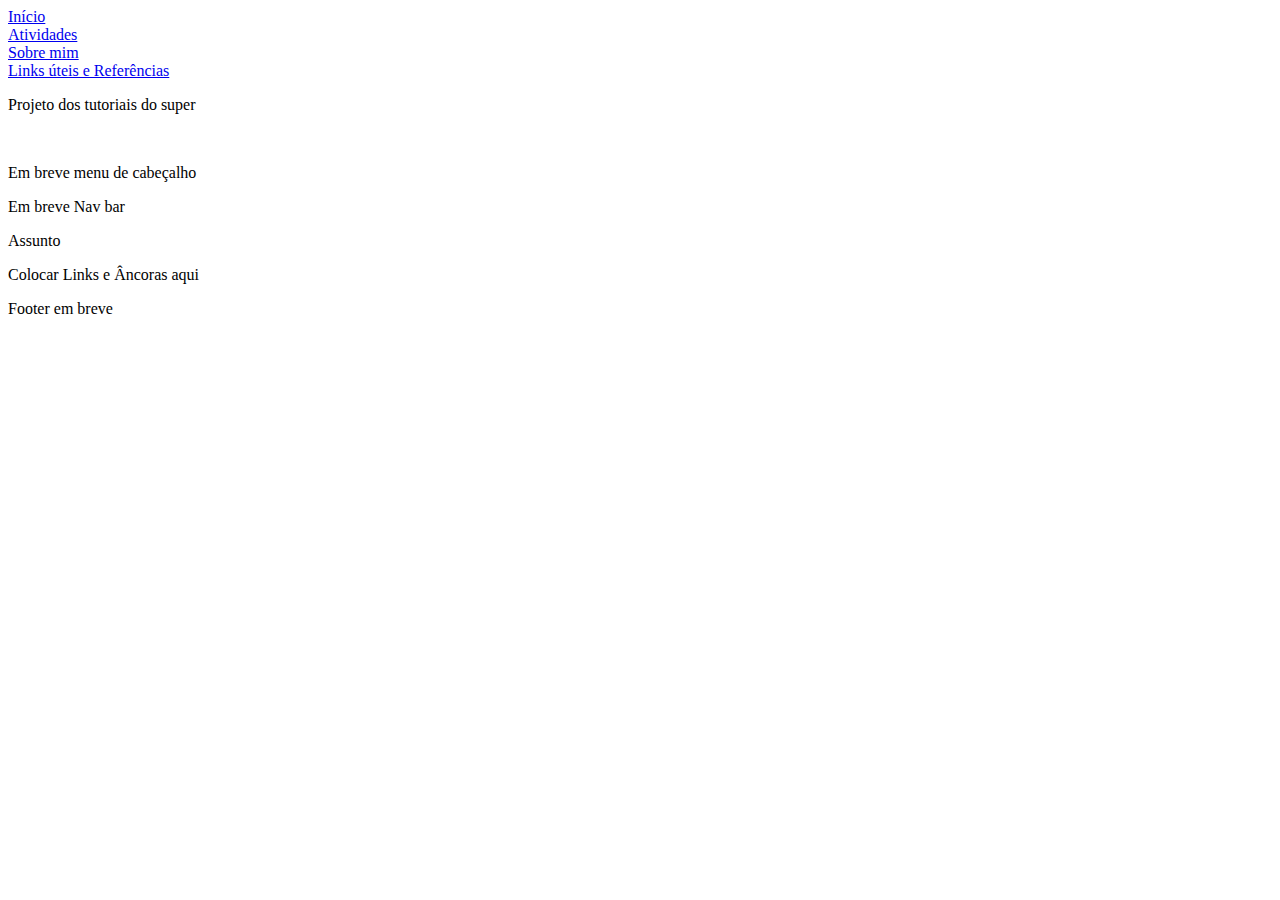
<file: index.html>
<!DOCTYPE html>
<html>
	<head>
		<meta charset="UTF-8" />
		<link rel="stylesheet" href="./styles.css" />
		<title>Super Simple Project</title>
	</head>
	<body>
		<header>
            <nav>
                <li><a href="#">Início</a></li>
                <li><a href="#">Atividades</a></li>
                <li><a href="#">Sobre mim</a></li>
                <li><a href="#">Links úteis e Referências</a></li>
            </nav>
			<p>Projeto dos tutoriais do super</p>
			<br />
			<p>Em breve menu de cabeçalho</p>
		</header>
		<nav>
			<p>Em breve Nav bar</p>
		</nav>
		<section>
			<article>
				<header><nav>
                    
                </nav> </header>
				<p>Assunto</p>
			</article>
		</section>
		<aside><p>Colocar Links e Âncoras aqui</p></aside>
		<footer>Footer em breve</footer>
	</body>
</html>
</file>
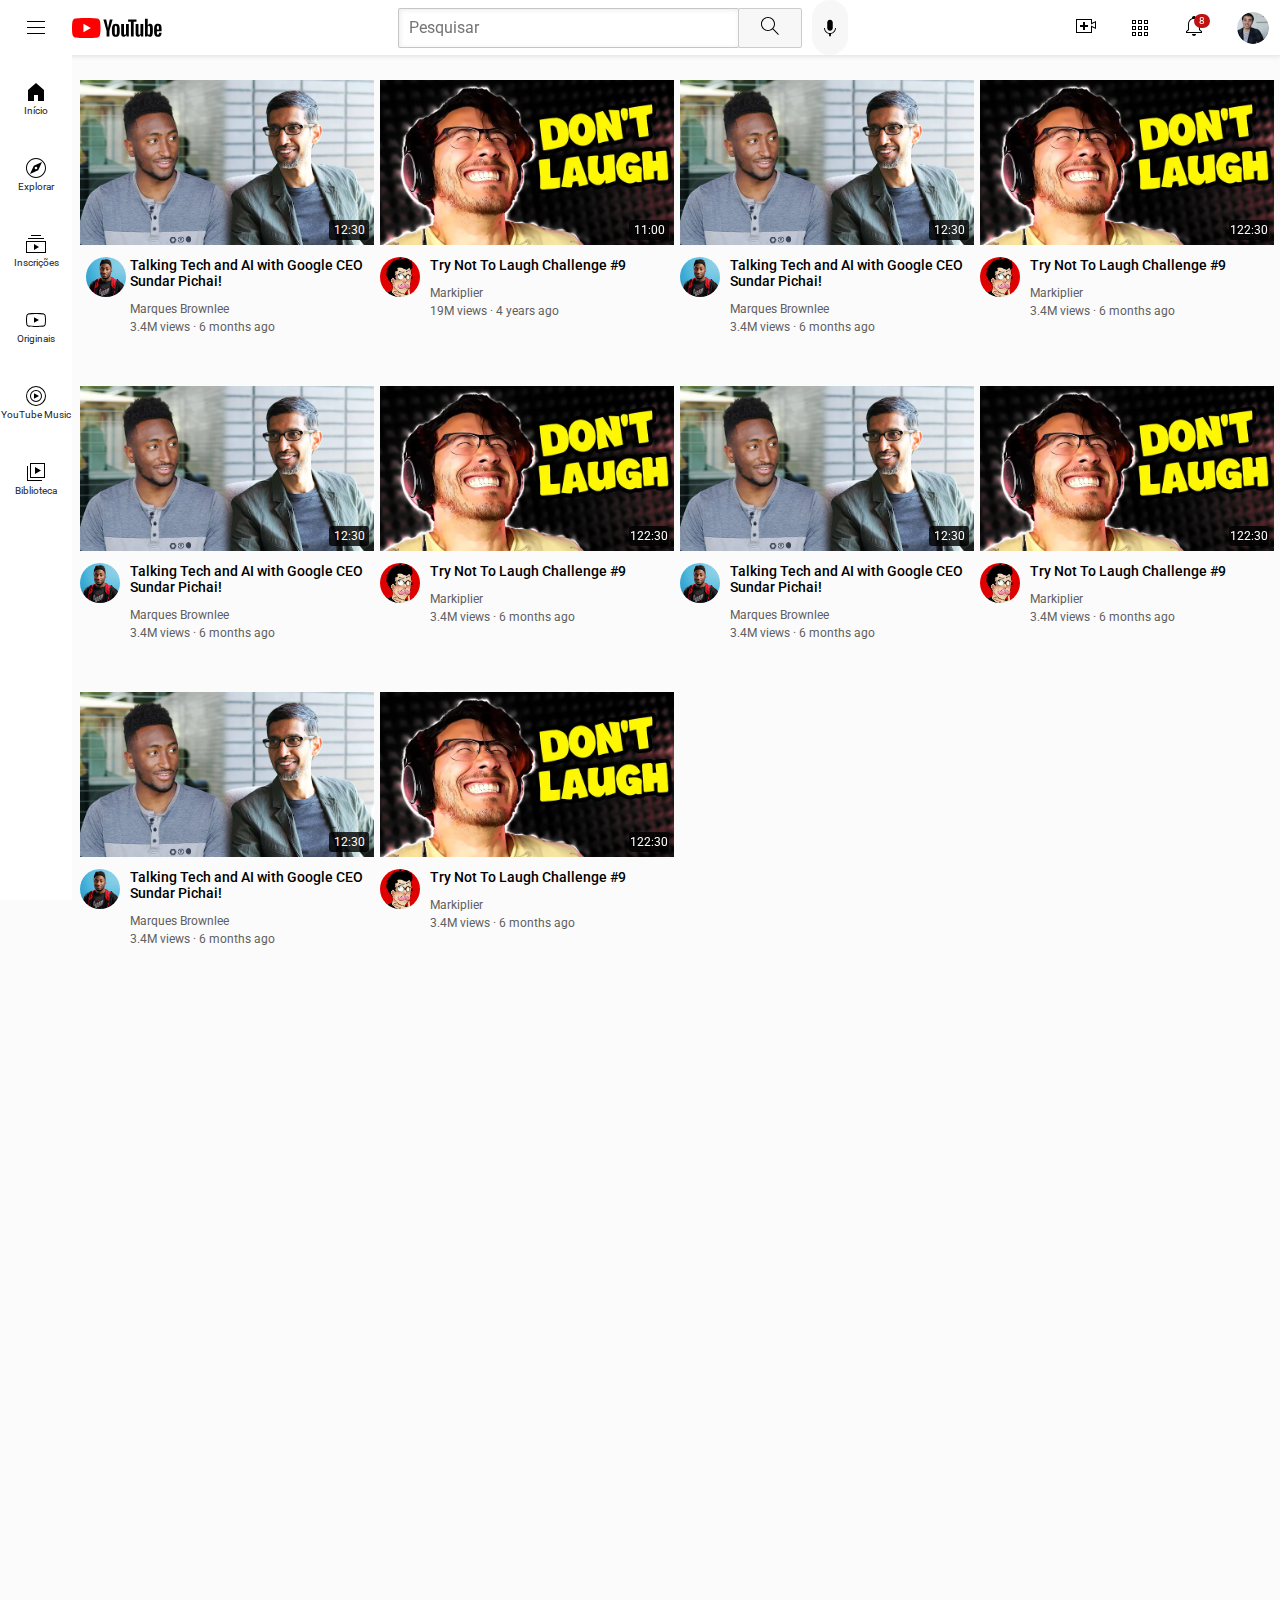
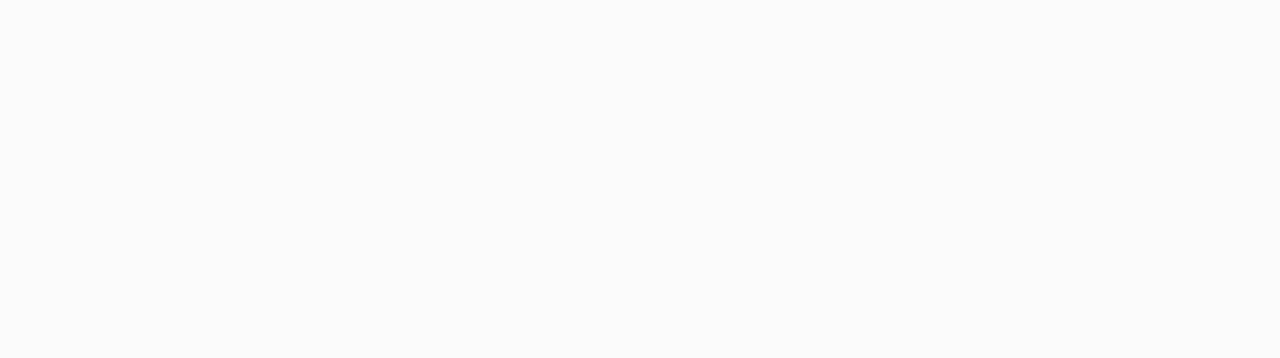
<file: ytb-clone/index.html>
<!DOCTYPE html>
<html lang="pt-br">

<head>
    <link rel="stylesheet" href="./styles.css">
    <link rel="stylesheet" href="./header.css">
    <link rel="preconnect" href="https://fonts.googleapis.com">
    <link rel="preconnect" href="https://fonts.gstatic.com" crossorigin>
    <link rel="stylesheet" href="./sidebar.css">
    <link href="https://fonts.googleapis.com/css2?family=Roboto:wght@400;500;700&display=swap" rel="stylesheet">
    <title>YouTube Clone</title>
    <meta charset="UTF-8">

</head>

<body>
    <div class="header">
        <div class="left-section">
            <img class="hbg-menu" src="./ytb-imgs/hamburger-menu.svg">
            <img class="ytb-logo" src="./ytb-imgs/youtube-logo.svg">

        </div>

        <div class="middle-section">
            <input type="text" class="search-bar" placeholder="Pesquisar">
            <button class="btn-srch"><img class="icn-srch" src="./ytb-imgs/search.svg">
                <div class="tooltip">Search</div>
            </button>


            <button class="btn-voice"><img class="icn-voice" src="./ytb-imgs/voice-search-icon.svg">
                <div class="tooltip">Pesquisar com sua voz</div>
            </button>
        </div>
        <div class="right-section">
            <div class="upload-icon-container">
                <div class="upload-div"><img class="icn-rgt-section" src="./ytb-imgs/upload.svg"></div>
                <div class="tooltip">Criar</div>
            </div>

            <div class="apps-icon-container"><img class="icn-rgt-section" src="./ytb-imgs/youtube-apps.svg">
                <div class="tooltip">Aplicativos do YouTube</div>
            </div>
            <div class="not-icon-container">
                <div class="notf-div">

                    <span>8</span>
                    <img class="icn-rgt-section" src="./ytb-imgs/notifications.svg">
                    <div class="tooltip">Notificações</div>

                </div>
            </div>
            <div class="profile-pic-container">
                <img class="profile-pic" src="./ytb-imgs/my-channel.jpeg">
            </div>


        </div>

    </div>

    <div class="side-bar">







        <div class="side-item">
            <img class="side-icn" src="./ytb-imgs/home.svg">
            <div class="side-item-name">Início</div>
        </div>
        <div class="side-item">
            <img class="side-icn" src="./ytb-imgs/explore.svg">
            <div class="side-item-name">Explorar</div>
        </div>
        <div class="side-item">
            <img class="side-icn" src="./ytb-imgs/subscriptions.svg">
            <div class="side-item-name">Inscrições</div>
        </div>
        <div class="side-item">
            <img class="side-icn" src="./ytb-imgs/originals.svg">
            <div class="side-item-name">Originais</div>
        </div>
        <div class="side-item">
            <img class="side-icn" src="./ytb-imgs/youtube-music.svg">
            <div class="side-item-name">YouTube Music</div>
        </div>
        <div class="side-item">
            <img class="side-icn" src="./ytb-imgs/library.svg">

            <div class="side-item-name">Biblioteca</div>
        </div>


    </div>

    <div class="video-grid">


        <div class="video-preview">
            <div class="thumbnail-row">
                <div class="video-time">12:30</div>

                <img class="thumbnail" src="./ytb-imgs/thumbnail-1.webp">
            </div>
            <div class="video-info-grid">
                <div class="channel-picture">
                    <div class="profile-picture-container">
                        <img class="profile-picture" src="./ytb-imgs/channel-1.jpeg">
                        <div class="channel-tooltip">
                            <div class="img-wraper"><img class="profile-picture" src="./ytb-imgs/channel-1.jpeg"></div>
                            <div class="channel-info">
                                <h4>Marques Brownlee</h4>
                                <p>15M subscribe</p>
                            </div>
                        </div>
                    </div>
                    
                </div>

                <div class="video-info">
                    <p class="video-title">
                        <a class="video-link">
                            Talking Tech and AI with Google CEO Sundar Pichai!
                        </a>
                    </p>

                    <p class="video-autor">Marques Brownlee</p>



                    <p class="video-stats">3.4M views · 6 months ago</p>


                </div>
            </div>
        </div>

        <div class="video-preview">
            <div class="thumbnail-row">
                <div class="video-time">11:00</div>
                <img class="thumbnail" src="./ytb-imgs/thumbnail-2.webp">
            </div>
            <div class="video-info-grid">
                <div class="channel-picture">
                    <img class="profile-picture" src="./ytb-imgs/channel-2.jpeg">
                </div>

                <div class="video-info">
                    <p class="video-title">
                        <a class="video-link">
                            Try Not To Laugh Challenge #9
                        </a>
                    </p>

                    <p class="video-autor">Markiplier</p>


                    <p class="video-stats">19M views · 4 years ago</p>


                </div>
            </div>
        </div>


        <div class="video-preview">
            <div class="thumbnail-row">
                <div class="video-time">12:30</div>
                <img class="thumbnail" src="./ytb-imgs/thumbnail-1.webp">
            </div>
            <div class="video-info-grid">
                <div class="channel-picture">
                    <img class="profile-picture" src="./ytb-imgs/channel-1.jpeg">
                </div>

                <div class="video-info">
                    <p class="video-title">
                        <a class="video-link">
                            Talking Tech and AI with Google CEO Sundar Pichai!
                        </a>
                    </p>

                    <p class="video-autor">Marques Brownlee</p>



                    <p class="video-stats">3.4M views · 6 months ago</p>


                </div>
            </div>
        </div>


        <div class="video-preview">
            <div class="thumbnail-row">
                <div class="video-time">122:30</div>
                <img class="thumbnail" src="./ytb-imgs/thumbnail-2.webp">
            </div>
            <div class="video-info-grid">
                <div class="channel-picture">
                    <img class="profile-picture" src="./ytb-imgs/channel-2.jpeg">
                </div>

                <div class="video-info">
                    <p class="video-title">
                        <a class="video-link">
                            Try Not To Laugh Challenge #9
                        </a>
                    </p>

                    <p class="video-autor">Markiplier</p>


                    <p class="video-stats">3.4M views · 6 months ago</p>


                </div>
            </div>
        </div>
        <div class="video-preview">
            <div class="thumbnail-row">
                <div class="video-time">12:30</div>
                <img class="thumbnail" src="./ytb-imgs/thumbnail-1.webp">
            </div>
            <div class="video-info-grid">
                <div class="channel-picture">
                    <img class="profile-picture" src="./ytb-imgs/channel-1.jpeg">
                </div>

                <div class="video-info">
                    <p class="video-title">
                        <a class="video-link">
                            Talking Tech and AI with Google CEO Sundar Pichai!
                        </a>
                    </p>

                    <p class="video-autor">Marques Brownlee</p>


                    <p class="video-stats">3.4M views · 6 months ago</p>


                </div>
            </div>
        </div>


        <div class="video-preview">
            <div class="thumbnail-row">
                <div class="video-time">122:30</div>
                <img class="thumbnail" src="./ytb-imgs/thumbnail-2.webp">
            </div>
            <div class="video-info-grid">
                <div class="channel-picture">
                    <img class="profile-picture" src="./ytb-imgs/channel-2.jpeg">
                </div>

                <div class="video-info">
                    <p class="video-title">
                        <a class="video-link">
                            Try Not To Laugh Challenge #9
                        </a>
                    </p>

                    <p class="video-autor">Markiplier</p>


                    <p class="video-stats">3.4M views · 6 months ago</p>


                </div>
            </div>
        </div>
        <div class="video-preview">
            <div class="thumbnail-row">
                <div class="video-time">12:30</div>
                <img class="thumbnail" src="./ytb-imgs/thumbnail-1.webp">
            </div>
            <div class="video-info-grid">
                <div class="channel-picture">
                    <img class="profile-picture" src="./ytb-imgs/channel-1.jpeg">
                </div>

                <div class="video-info">
                    <p class="video-title">
                        <a class="video-link">
                            Talking Tech and AI with Google CEO Sundar Pichai!
                        </a>

                        </a>
                    </p>

                    <p class="video-autor">Marques Brownlee</p>



                    <p class="video-stats">3.4M views · 6 months ago</p>


                </div>
            </div>
        </div>


        <div class="video-preview">
            <div class="thumbnail-row">
                <div class="video-time">122:30</div>
                <img class="thumbnail" src="./ytb-imgs/thumbnail-2.webp">
            </div>
            <div class="video-info-grid">
                <div class="channel-picture">
                    <img class="profile-picture" src="./ytb-imgs/channel-2.jpeg">
                </div>

                <div class="video-info">
                    <p class="video-title">
                        <a class="video-link">
                            Try Not To Laugh Challenge #9
                        </a>
                    </p>

                    <p class="video-autor">Markiplier</p>


                    <p class="video-stats">3.4M views · 6 months ago</p>


                </div>
            </div>
        </div>
        <div class="video-preview">
            <div class="thumbnail-row">
                <div class="video-time">12:30</div>
                <img class="thumbnail" src="./ytb-imgs/thumbnail-1.webp">
            </div>
            <div class="video-info-grid">
                <div class="channel-picture">
                    <img class="profile-picture" src="./ytb-imgs/channel-1.jpeg">
                </div>

                <div class="video-info">
                    <p class="video-title">
                        <a class="video-link">
                            Talking Tech and AI with Google CEO Sundar Pichai!
                        </a>
                    </p>

                    <p class="video-autor">Marques Brownlee</p>



                    <p class="video-stats">3.4M views · 6 months ago</p>


                </div>
            </div>
        </div>


        <div class="video-preview">
            <div class="thumbnail-row">
                <div class="video-time">122:30</div>
                <img class="thumbnail" src="./ytb-imgs/thumbnail-2.webp">
            </div>
            <div class="video-info-grid">
                <div class="channel-picture">
                    <img class="profile-picture" src="./ytb-imgs/channel-2.jpeg">
                </div>

                <div class="video-info">
                    <p class="video-title">
                        <a class="video-link">
                            Try Not To Laugh Challenge #9
                        </a>
                    </p>

                    <p class="video-autor">Markiplier</p>


                    <p class="video-stats">3.4M views · 6 months ago</p>


                </div>
            </div>
        </div>

    </div>
</body>

</html>
</file>
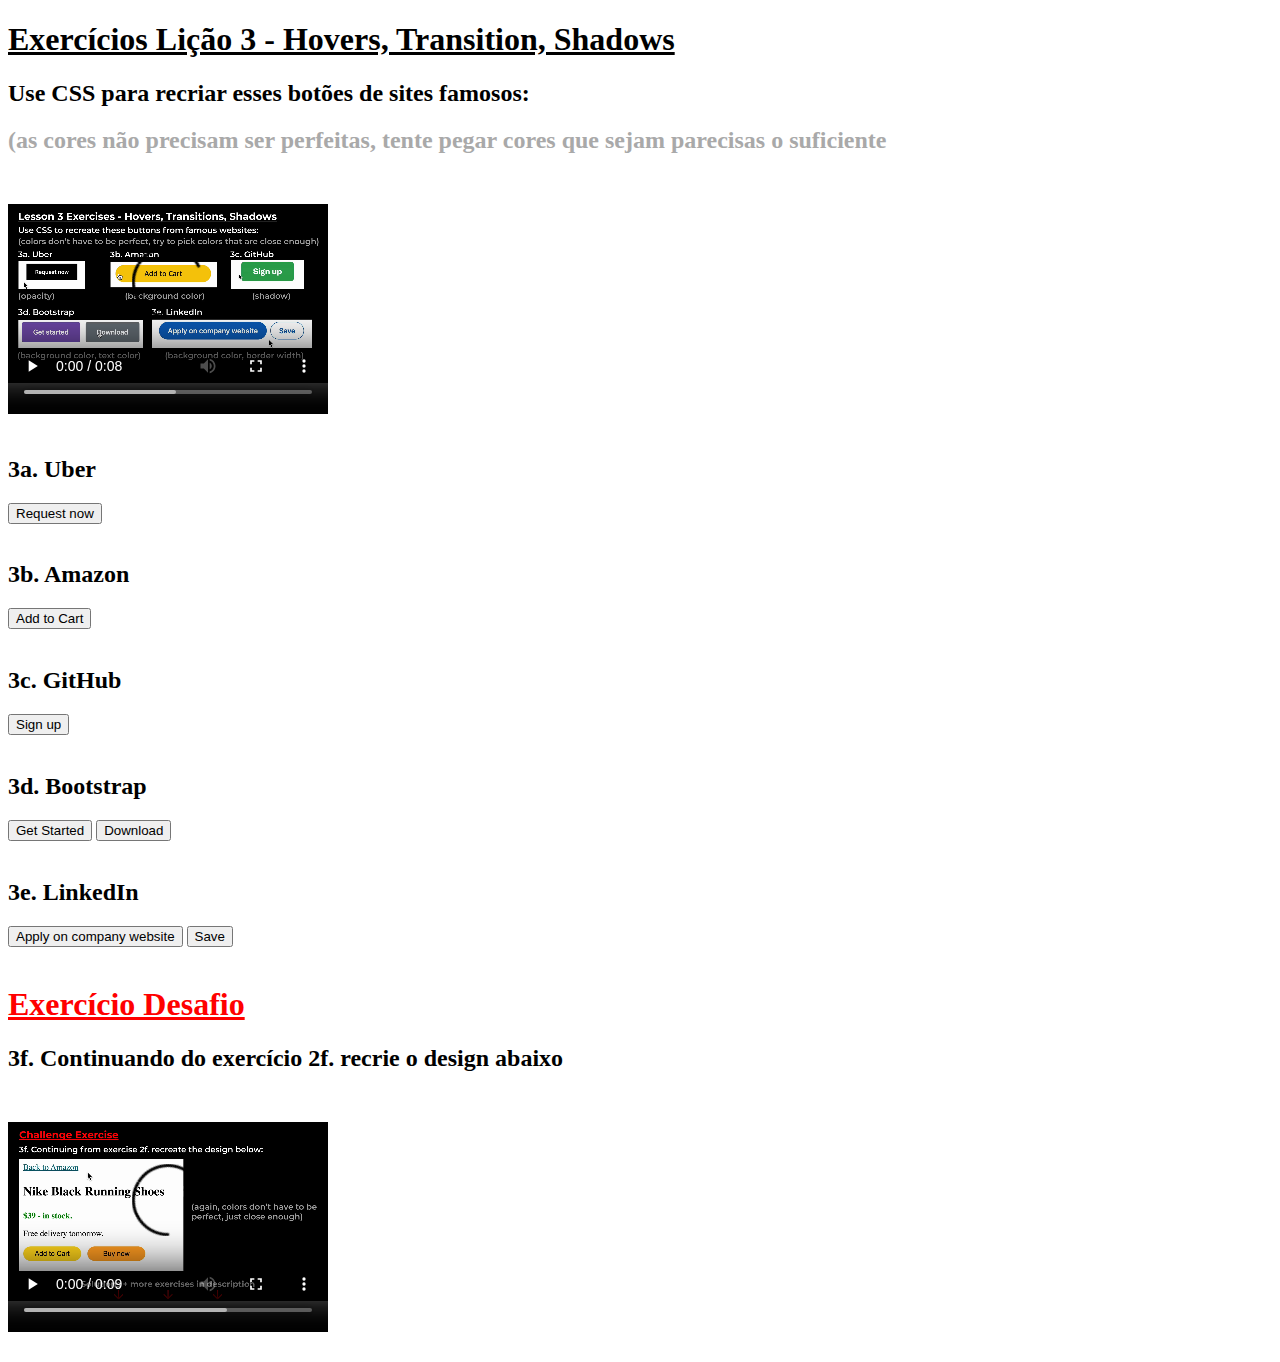
<file: ex3.html>
<!DOCTYPE html>
<html lang="pt-br">

<head>
    <title>Exercícios 3</title>
    <link rel="stylesheet" href="./styles2.css">
    <meta charsert="UTF-8">

</head>

<body>
    <h1 style="text-decoration:underline ;">
        Exercícios Lição 3 - Hovers, Transition, Shadows
    </h1>
    <h2>Use CSS para recriar esses botões de sites famosos:</h2>
    <h2 style="color:darkgray">(as cores não precisam ser
        perfeitas, tente pegar cores que sejam parecisas o suficiente
    </h2>
    <video width="320" height="240" controls>
        <source src="./vids/160037789-e5e9b568-c3c8-498a-a89d-90ef57933c9d.mp4" type="video/mp4">

    </video>
    <br /><br />
    <h2>3a. Uber</h2>
    <button id="btn-ubr">Request now</button>
    <br /><br />
    <h2>3b. Amazon</h2>
    <button id="btn-amz">Add to Cart</button>

    <br /><br />
    <h2>3c. GitHub</h2>
    <button id="btn-gth">Sign up</button>
    <br /><br />
    <h2>3d. Bootstrap</h2>
    <button id="btn-bts-1">Get Started</button>
    <button id="btn-bts-2">Download</button>
    <br /><br />
    <h2>3e. LinkedIn</h2>
    <button id="btn-lkd-1">Apply on company website</button>
    <button id="btn-lkd-2">Save</button>
    <br /><br />





    <h1 style="text-decoration:underline;color:red;">Exercício Desafio</h1>
    <h2>3f. Continuando do exercício 2f. recrie o design abaixo</h2>
    <video width="320" height="240" controls>
        <source src="./vids/160037791-441f091f-f9c1-402c-8b16-1186e51d31de.mp4" type="video/mp4">
    </video>
    <br /><br />


</body>

</html>
</file>
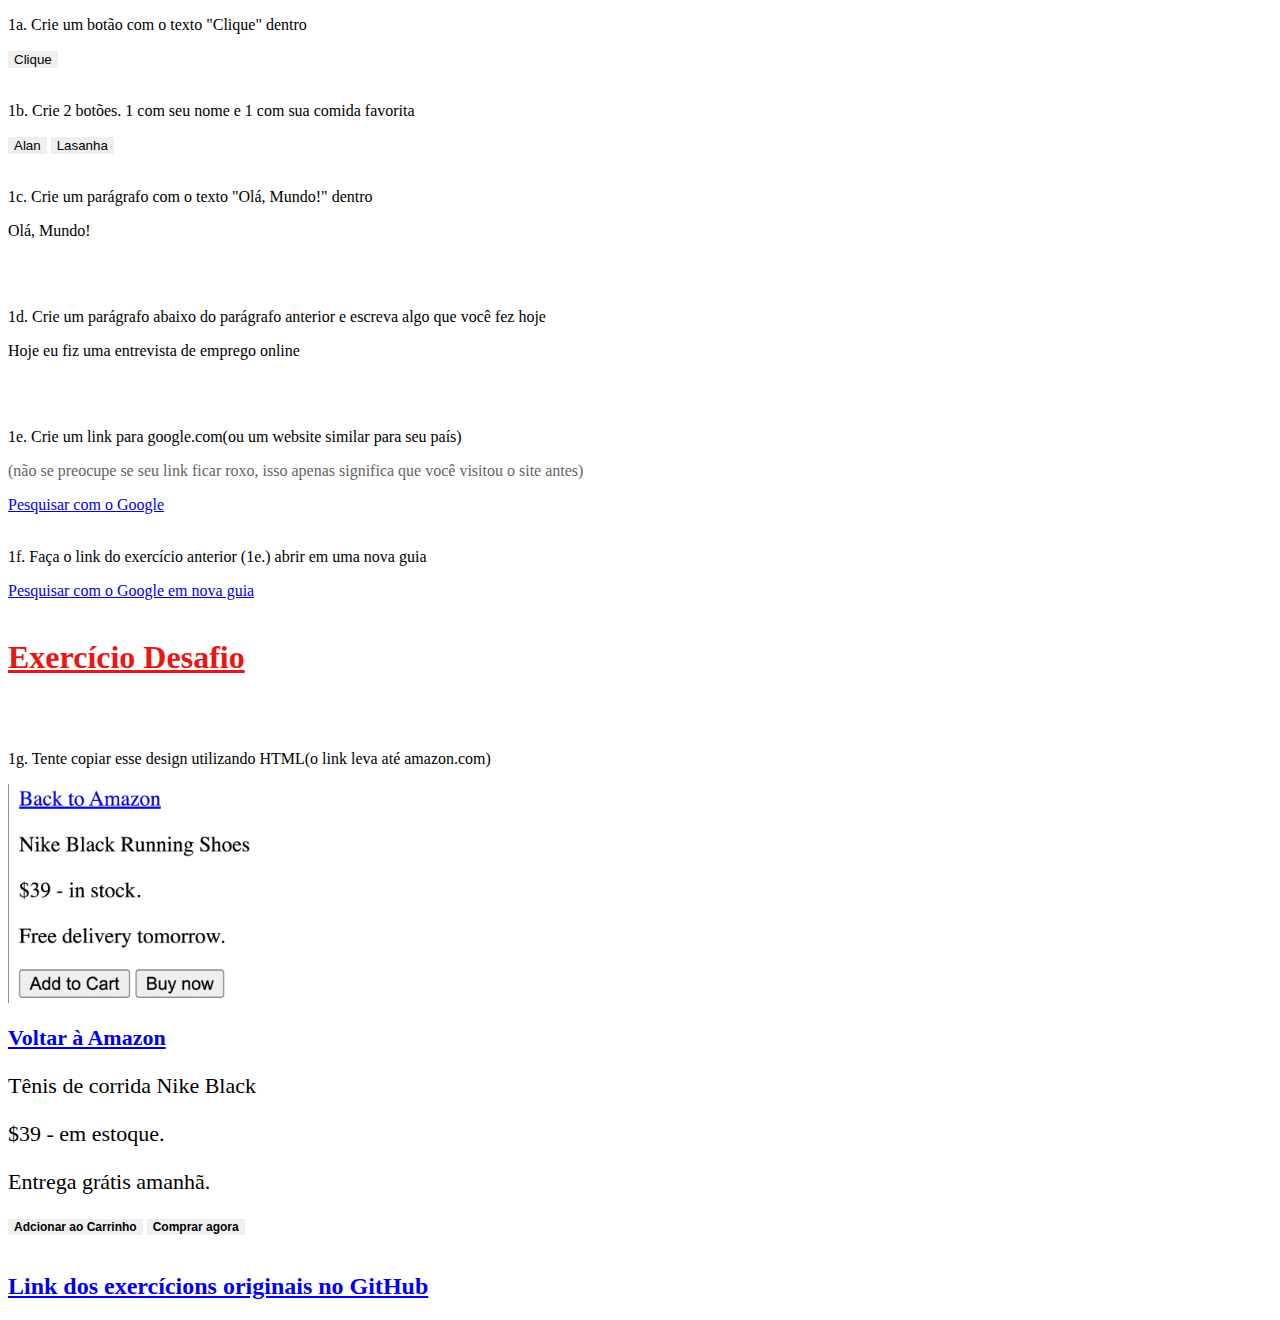
<file: exer1.html>
<!DOCTYPE html>
<html>
	<head>
		<meta charset="UTF-8" lang="pt" />
		<link rel="stylesheet" href="./styles.css" />
		<title>Excercícios #1</title>
	</head>
	<body>
		<p>1a. Crie um botão com o texto "Clique" dentro</p>
		<button style="cursor: pointer">Clique</button>
		<br />
		<br />
		<p>1b. Crie 2 botões. 1 com seu nome e 1 com sua comida favorita</p>
		<button>Alan</button>
		<button>Lasanha</button><br /><br />
		<p>1c. Crie um parágrafo com o texto "Olá, Mundo!" dentro</p>
		<p>Olá, Mundo!</p>
		<br />
		<br />
		<p>
			1d. Crie um parágrafo abaixo do parágrafo anterior e escreva algo que você
			fez hoje
		</p>
		<p>Hoje eu fiz uma entrevista de emprego online</p>
		<br /><br />
		<p>1e. Crie um link para google.com(ou um website similar para seu país)</p>
		<p style="color: rgb(104, 100, 100)">
			(não se preocupe se seu link ficar roxo, isso apenas significa que você
			visitou o site antes)
		</p>
		<a href="https://www.google.com.br/">Pesquisar com o Google</a>
		<br /><br />
		<p>1f. Faça o link do exercício anterior (1e.) abrir em uma nova guia</p>
		<a href="https://www.google.com.br" target="_blank"
			>Pesquisar com o Google em nova guia</a
		><br /><br />
		<h1 style="color: rgb(232, 22, 22); text-decoration: underline">
			Exercício Desafio
		</h1>
		<br /><br />
		<p>
			1g. Tente copiar esse design utilizando HTML(o link leva até amazon.com)
		</p>
		<img src="imgs/ex1g.png" /><br /><br/>
        <a href="https://amazon.com.br/" target="_blank" style="font-size: 22px; font-weight:600;">Voltar à Amazon</a><br />
        <p style="font-size:22px">Tênis de corrida Nike Black</p>
        <p style="font-size:22px">$39 - em estoque.</p>
        <p style="font-size:22px">Entrega grátis amanhã.</p>
        <button style="font-size:12px;font-weight:600;">Adcionar ao Carrinho</button>
        <button style="font-size:12px;font-weight:600;">Comprar agora</button>
        <br/><br/>
        <h2><a href="https://github.com/SuperSimpleDev/html-css-course-2022/tree/main/1-exercise-solutions/lesson-01" target="_blank">Link dos exercícions originais no GitHub</a></h2>
	</body>
</html>
</file>
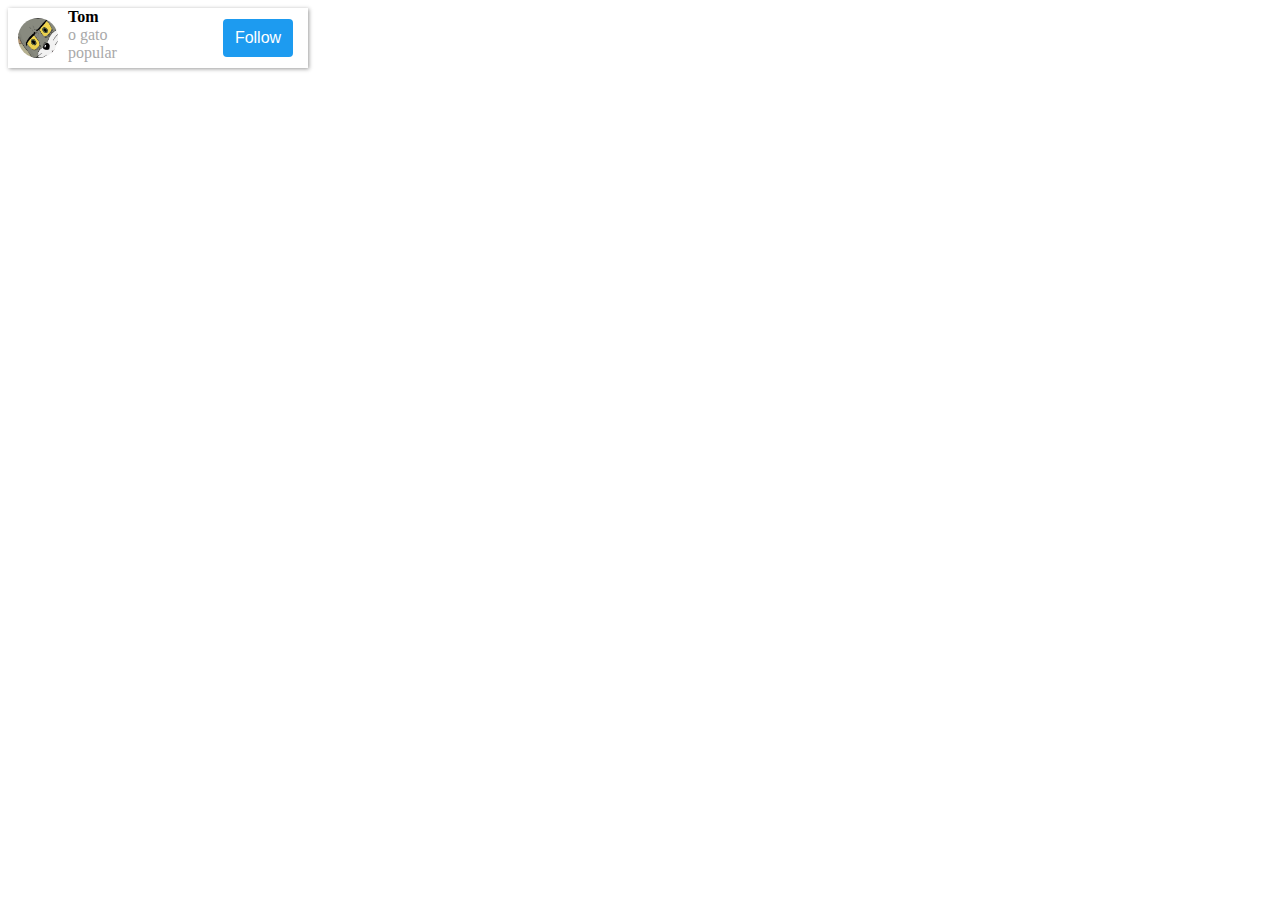
<file: exer10.html>
<!DOCTYPE html>
<html lang="pt-br">

<head>
    <meta charset="UTF-8">
    <meta http-equiv="X-UA-Compatible" content="IE=edge">
    <meta name="viewport" content="width=device-width, initial-scale=1.0">
    <title>Document</title>
    <style>
        .main {
            display: grid;
            grid-template-columns: 60px 1fr 100px;
            width: 300px;
            box-shadow:1px 1px 4px rgba(0,0,0,0.4);
        }

        #hor1 {
            overflow: hidden;
            height: 60px;
            
            display: flex;
            justify-content: center;
            align-items: center;
        }

        #hor1 img {
            width: 40px;
            height: 40px;
            border-radius: 50%;


        }

        #hor2 {
            
        }

        #hor3 {
            display: flex;
            justify-content: center;
            align-items: center;
        }

        #hor2a {
            
            font-weight: 700;
        }

        #hor2b {
            
        }

        #hor2b,
        #hor2c {
            color: darkgray;
        }
        #hor3 button{
            background-color:rgb(29, 155, 240);
            color:white;
            padding:10px 12px 10px 12px;
            border:none;
            font-size:16px;
            border-radius:4px;
            cursor:pointer;
            

        }
        #hor3 button:active{
            background-color:rgba(29, 155, 240,0.4);
        }
    </style>
</head>

<body>
    <div class="main">
        <div id="hor1">
            <img src="./imgs/tomcat.jpg">
        </div>
        <div id="hor2">
            <div id="hor2a">Tom</div>
            <div id="hor2b">o gato</div>
            <div id="hor2c">popular</div>
        </div>
        <div id="hor3">
            <button>Follow</button>
        </div>
    </div>
</body>

</html>
</file>
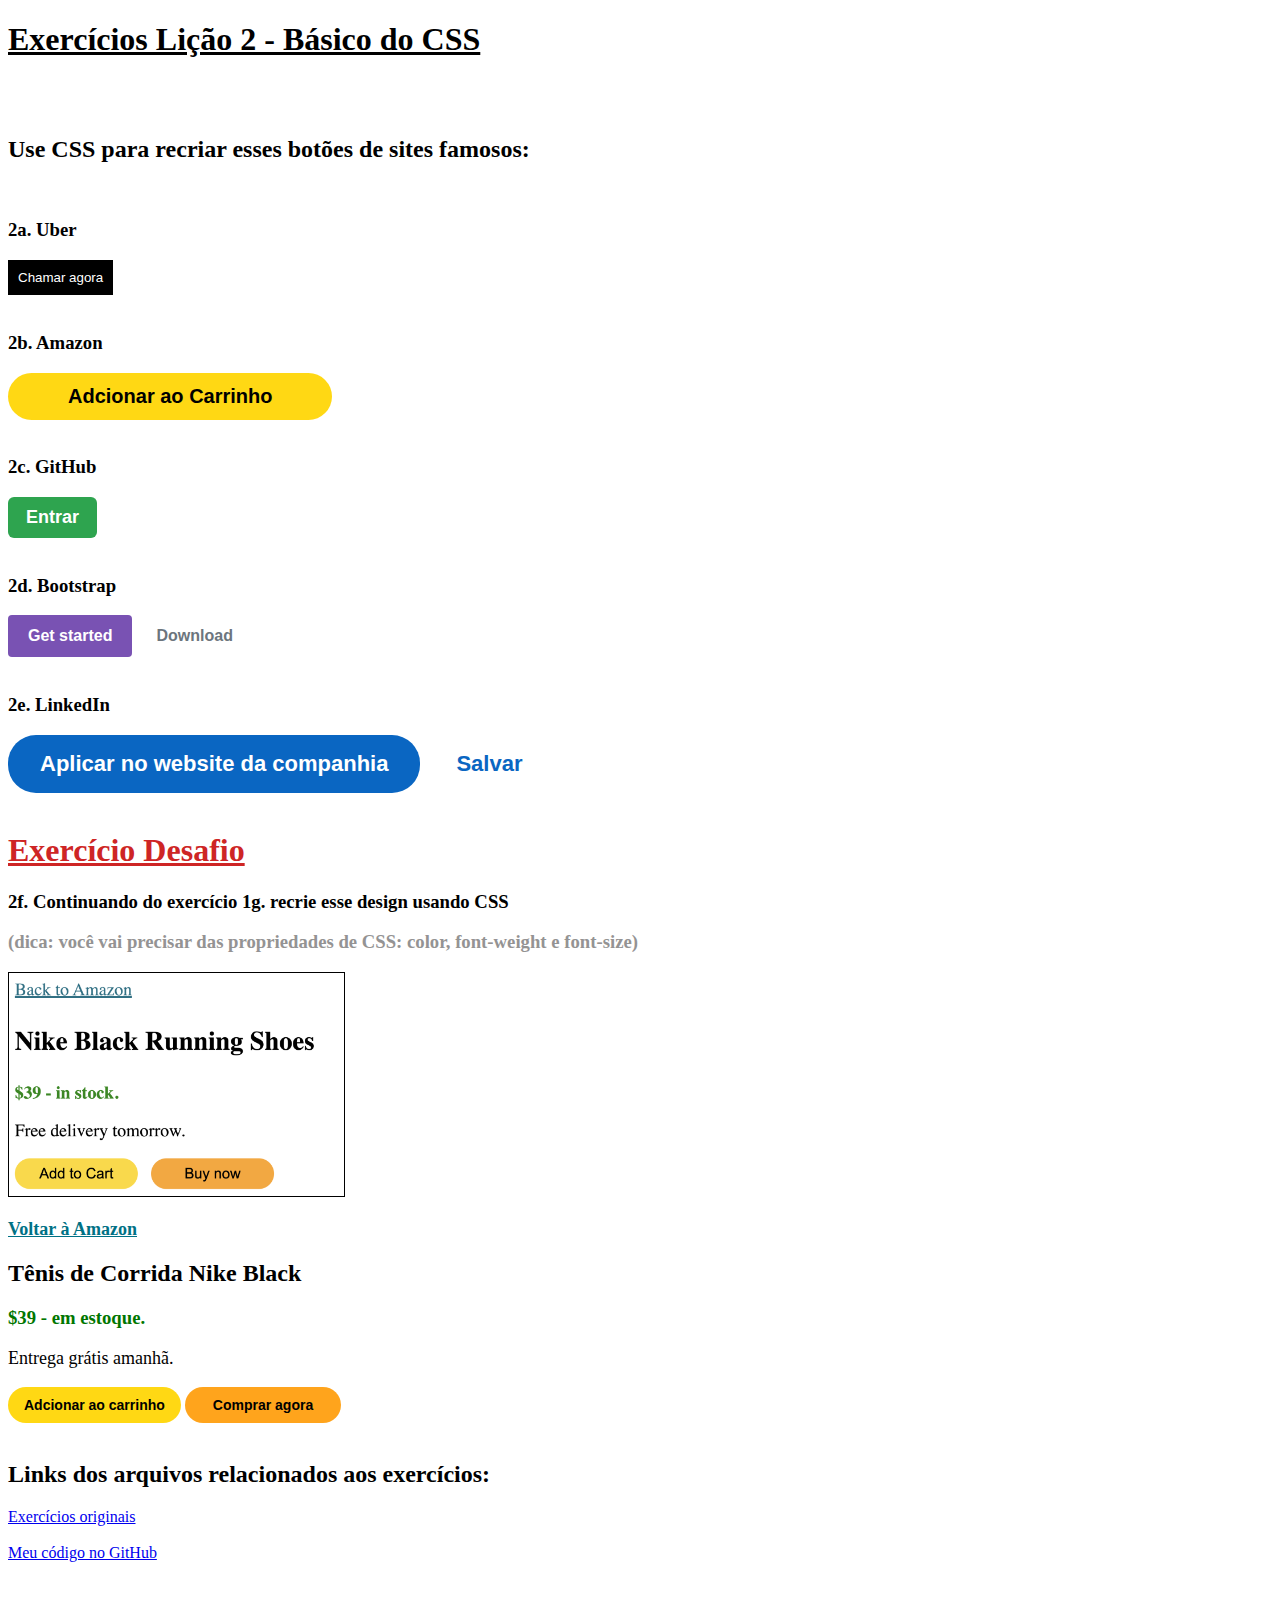
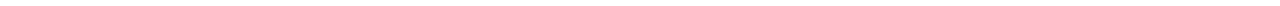
<file: exer2.html>
<!DOCTYPE html>
<html lang="pt-BR">

<head>
    <meta charset="UTF-8" />
    <link rel="stylesheet" href="./styles.css" />
    <title>Exrcícios #2</title>
</head>

<body>
    <h1 style="text-decoration: underline">
        Exercícios Lição 2 - Básico do CSS
    </h1>
    <br /><br />
    <h2>Use CSS para recriar esses botões de sites famosos: </h2><br />
    <h3>2a. Uber</h2>
        <button class="btn-ubr">Chamar agora</button>
        <br /><br />
        <h3>2b. Amazon</h3>
        <button class="btn-amz">Adcionar ao Carrinho</button>
        <br /><br />
        <h3>2c. GitHub</h3>
        <button class="btn-gth">Entrar</button>
        <br /><br />
        <h3>2d. Bootstrap</h3>
        <button class="btn-bts-1">Get started</button>
        <button class="btn-bts-2">Download</button>
        <br /><br />
        <h3>2e. LinkedIn</h3>
        <button class="btn-lkd-1">Aplicar no website da companhia</button>
        <button class="btn-lkd-2">Salvar</button>
        <br /><br />
        <h1 style="color:rgb(206, 37, 37);text-decoration:underline">Exercício Desafio
    </h3>
    <h3>2f. Continuando do exercício 1g. recrie esse design usando CSS</h3>
    <h3 style="color:rgb(148, 147, 147)">(dica: você vai precisar das propriedades de CSS: color, font-weight e
        font-size)</h3>
    <img src="./imgs/ex2f.png" style="border-color:black; border:solid 1px;">
    <br /><br />
    <a href="#" class="amz-link txt-enf">Voltar à Amazon</a>
    <h2 class="txt-enf">Tênis de Corrida Nike Black</h2>
    <h3 class="txt-enf" id="preco">$39 - em estoque.</h3>
    <p style="font-size:18px">Entrega grátis amanhã.</p>
    <button class="btn-amz" id="ex2f">Adcionar ao carrinho</button>
    <button class="btn-amz" id="ex2f-2">Comprar agora</button>


    <br />
    <br />
    <h2>Links dos arquivos relacionados aos exercícios:</h2>
    <a href="https://github.com/SuperSimpleDev/html-css-course-2022/tree/main/1-exercise-solutions/lesson-02"
        target="_blank">
        Exercícios originais
    </a>
    <br />
    <br />
    <a href="https://github.com/Alankazamm/SSDProject" target="_blank">
        Meu código no GitHub
    </a>
    <br />
    <br />
    <br />






</body>

</html>
</file>
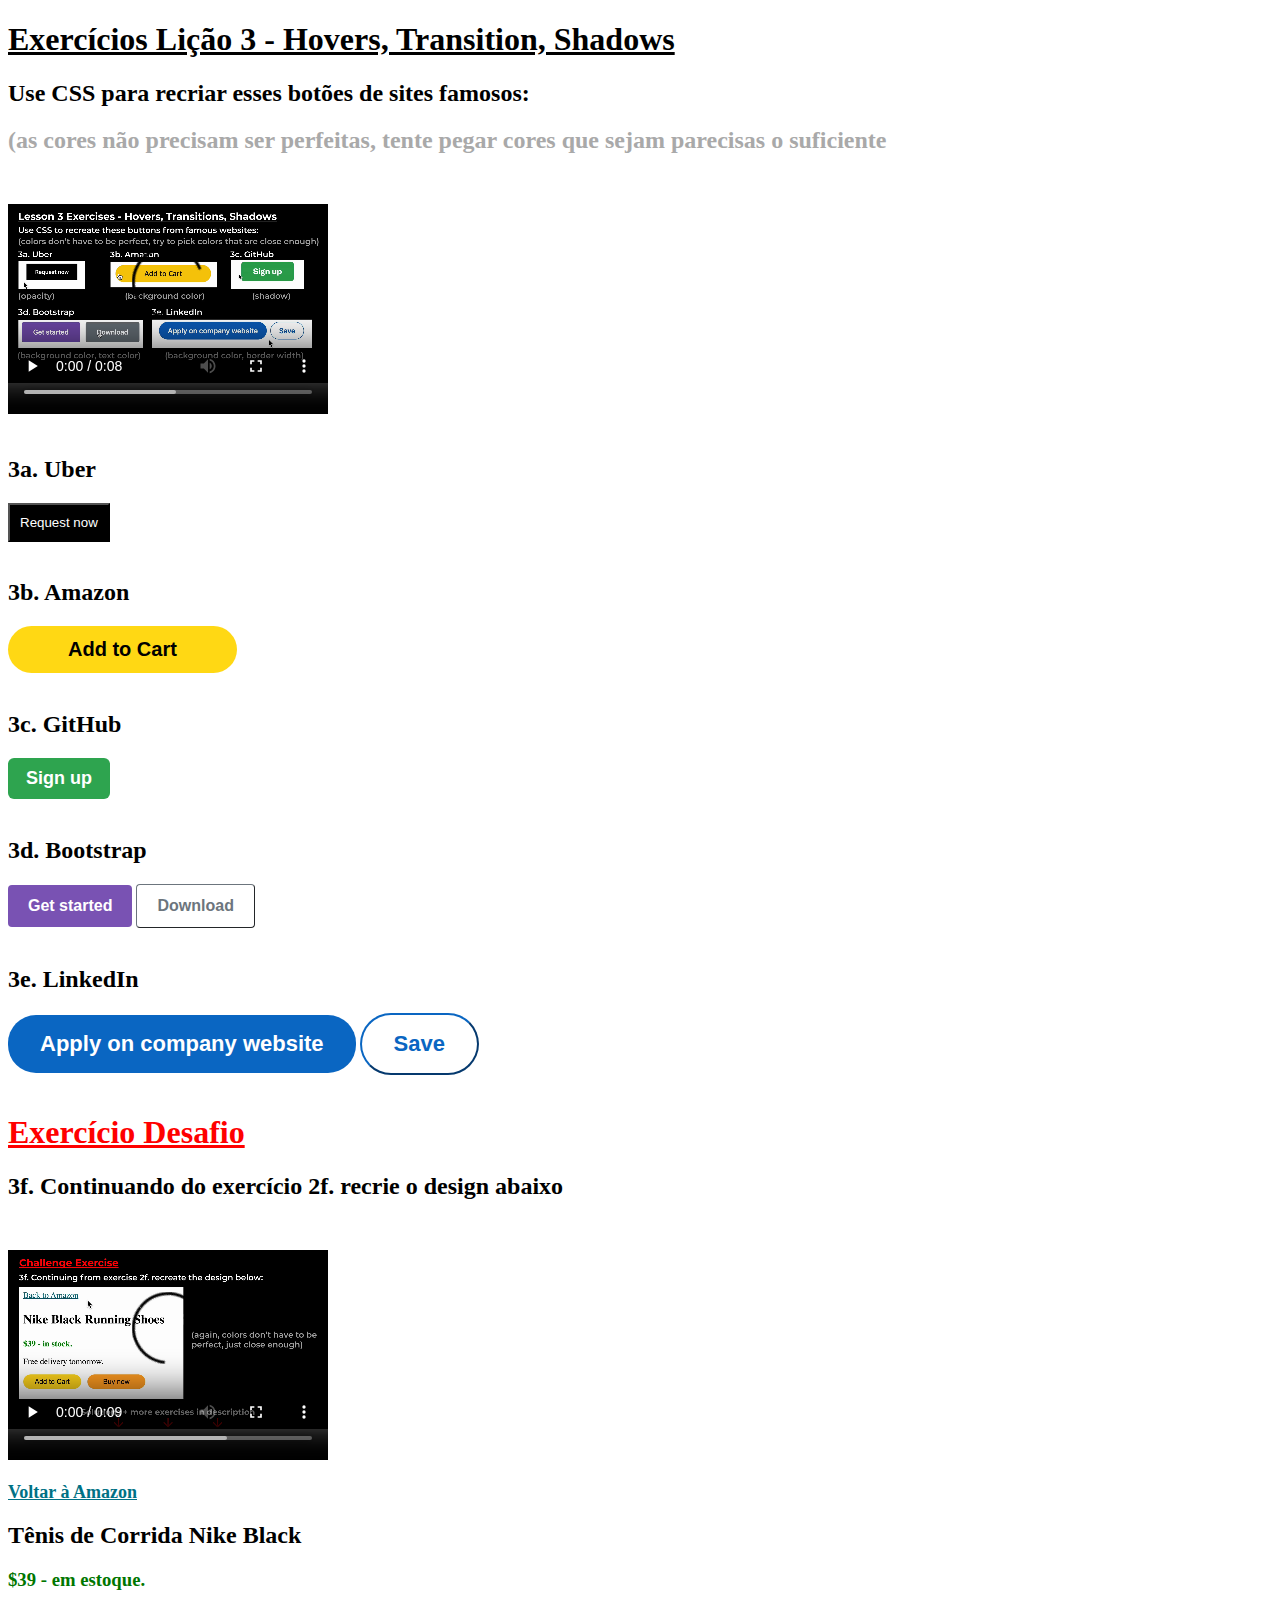
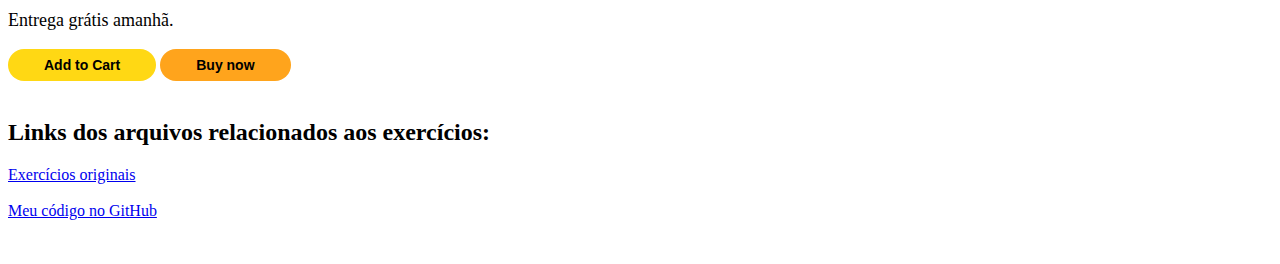
<file: exer3.html>
<!DOCTYPE html>
<html lang="pt-br">

<head>
    <title>Exercícios 3</title>
    <link rel="stylesheet" href="./styles2.css">
    <meta charsert="UTF-8">

</head>

<body>
    <h1 style="text-decoration:underline ;">
        Exercícios Lição 3 - Hovers, Transition, Shadows
    </h1>
    <h2>Use CSS para recriar esses botões de sites famosos:</h2>
    <h2 style="color:darkgray">(as cores não precisam ser
        perfeitas, tente pegar cores que sejam parecisas o suficiente
    </h2>
    <video width="320" height="240" controls>
        <source src="./vids/160037789-e5e9b568-c3c8-498a-a89d-90ef57933c9d.mp4" type="video/mp4">

    </video>
    <br /><br />
    <h2>3a. Uber</h2>
    <button class="btn-ubr">Request now</button>
    <br /><br />
    <h2>3b. Amazon</h2>
    <button class="btn-amz">Add to Cart</button>

    <br /><br />
    <h2>3c. GitHub</h2>
    <button class="btn-gth">Sign up</button>
    <br /><br />
    <h2>3d. Bootstrap</h2>
    <button class="btn-bts-1">Get started</button>
    <button class="btn-bts-2">Download</button>
    <br /><br />
    <h2>3e. LinkedIn</h2>
    <button class="btn-lkd-1">Apply on company website</button>
    <button class="btn-lkd-2">Save</button>
    <br /><br />





    <h1 style="text-decoration:underline;color:red;">Exercício Desafio</h1>
    <h2>3f. Continuando do exercício 2f. recrie o design abaixo</h2>
    <video width="320" height="240" controls>
        <source src="./vids/160037791-441f091f-f9c1-402c-8b16-1186e51d31de.mp4" type="video/mp4">
    </video>
    <br /><br />
    <a href="#" class="amz-link txt-enf">Voltar à Amazon</a>
    <h2 class="txt-enf">Tênis de Corrida Nike Black</h2>
    <h3 class="txt-enf" id="preco">$39 - em estoque.</h3>
    <p style="font-size:18px">Entrega grátis amanhã.</p>
    <button class="btn-amz" id="ex2f">Add to Cart</button>
    <button class="btn-amz" id="ex2f-2">Buy now</button>


    <br />
    <br />
    <h2>Links dos arquivos relacionados aos exercícios:</h2>
    <a href="https://github.com/SuperSimpleDev/html-css-course-2022/tree/main/1-exercise-solutions/lesson-03"
        target="_blank">
        Exercícios originais
    </a>
    <br />
    <br />
    <a href="https://github.com/Alankazamm/SSDProject" target="_blank">
        Meu código no GitHub
    </a>
    <br />
    <br />
    <br />


</body>

</html>
</file>
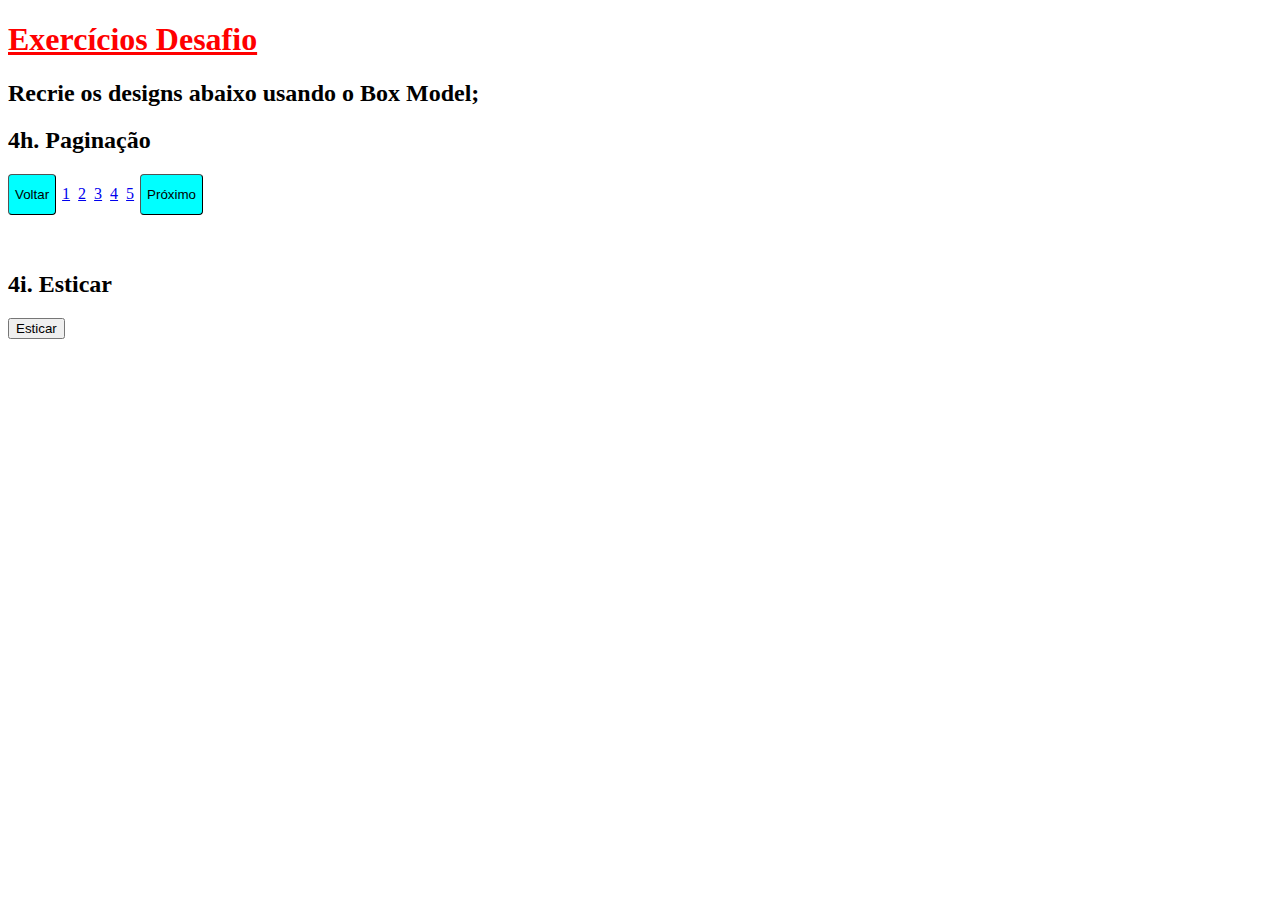
<file: exer4.html>
<!DOCTYPE html>
<html lang="pt-br">

<head>
    <meta charset="UTF-8">
    <title>Exercícios 4</title>
    <style>
        .ex4h-div button {
            background-color: aqua;
            padding-top: 12px;
            padding-bottom: 12px;
            border-width: 1px;
            border-radius: 4px;
            cursor: pointer;

        }

        .ex4h-div button:hover {
            background-color: aquamarine;
        }

        .ex4h {

            margin-left: 2px;
            margin-right: 2px;
        }
    </style>
</head>

<body>
    <h1 style="color:red;text-decoration:underline">
        Exercícios Desafio
    </h1>
    <h2>
        Recrie os designs abaixo usando o Box Model;
    </h2>

    <div class="ex4h-div">
        <h2>4h. Paginação</h2>

        <button>Voltar</button>

        <a class="ex4h" href="#">1</a>
        <a class="ex4h" href="#">2</a>
        <a class="ex4h" href="#">3</a>
        <a class="ex4h" href="#">4</a>
        <a class="ex4h" href="#">5</a>

        <button>Próximo</button>
        <br /><br /><br />
    </div>
    <div class="ex4i-div">
        <h2>4i. Esticar</h2>
        <button>Esticar</button>
    </div>

</body>

</html>
</file>
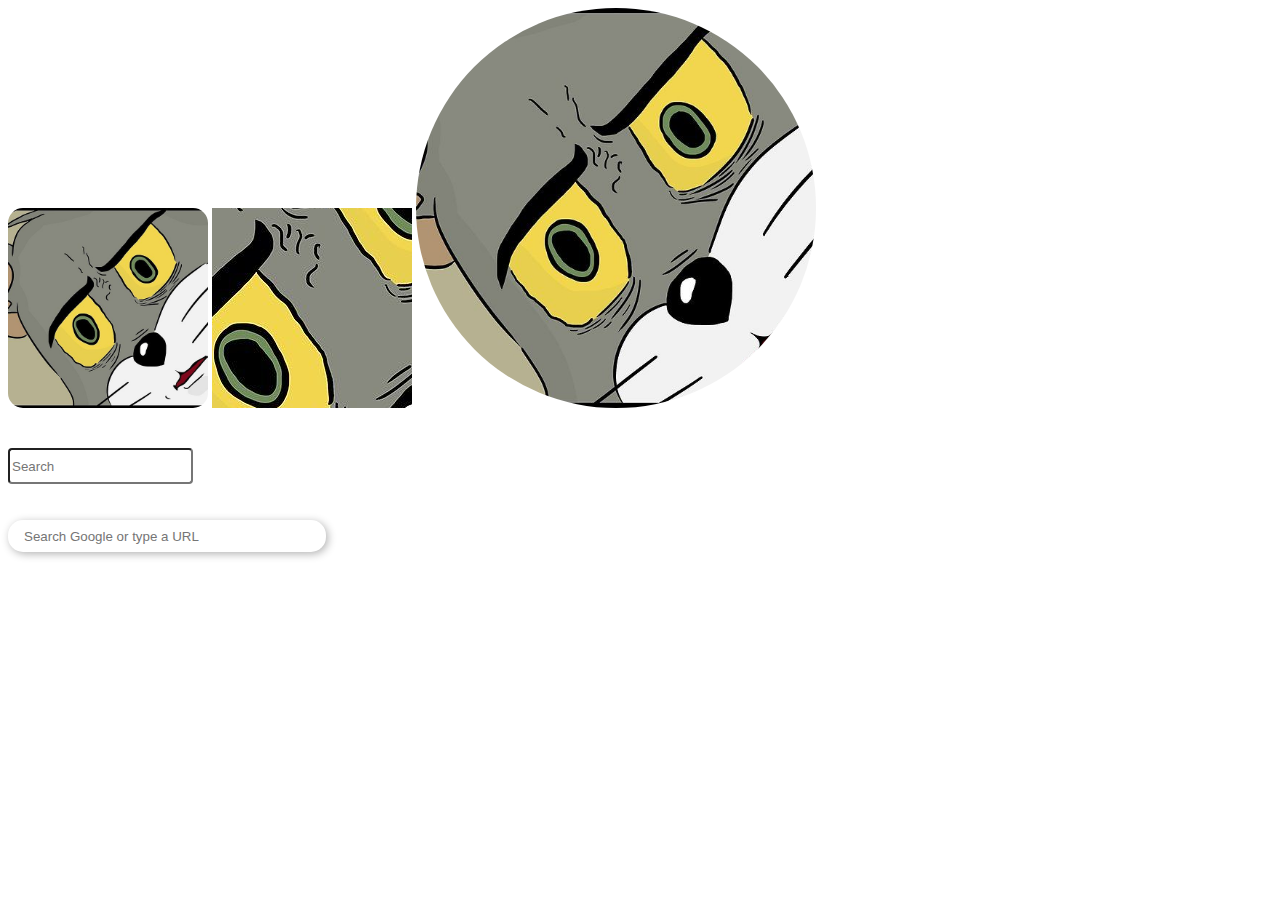
<file: exer7.html>
<!DOCTYPE html>
<html lang="pt-br">

<head>
    <meta charset="UTF-8">
    <meta http-equiv="X-UA-Compatible" content="IE=edge">
    <meta name="viewport" content="width=device-width, initial-scale=1.0">
    <title>Exercícios 7</title>
    <style>
        #ex7a {
            width: 200px;
            border-radius: 15px;
        }

        #ex7b {
            width: 200px;
            height: 200px;
            object-fit: none;
            object-position: 50% 50%;
        }

        #ex7c {
            width: 400px;
            height: 400px;
            border-radius: 50%;
        }

        #ex7e {
            width: 300px;
            height: 30px;
            border-radius: 15px;
            border: none;
            box-shadow: 2px 2px 8px rgba(0, 0, 0, 0.3);
            padding-left:16px;
        }
    </style>
</head>

<body>
    <img id="ex7a" src="./imgs/tomcat.jpg">
    <img id="ex7b" src="./imgs/tomcat.jpg">
    <img id="ex7c" src="./imgs/tomcat.jpg">

    <br><br><br>

    <input type="text" placeholder="Search" style="border-radius:4px; height:30px;">
    <br><br><br>
    <input id="ex7e" type="text" placeholder="Search Google or type a URL">


    <br><br><br>

</body>

</html>
</file>
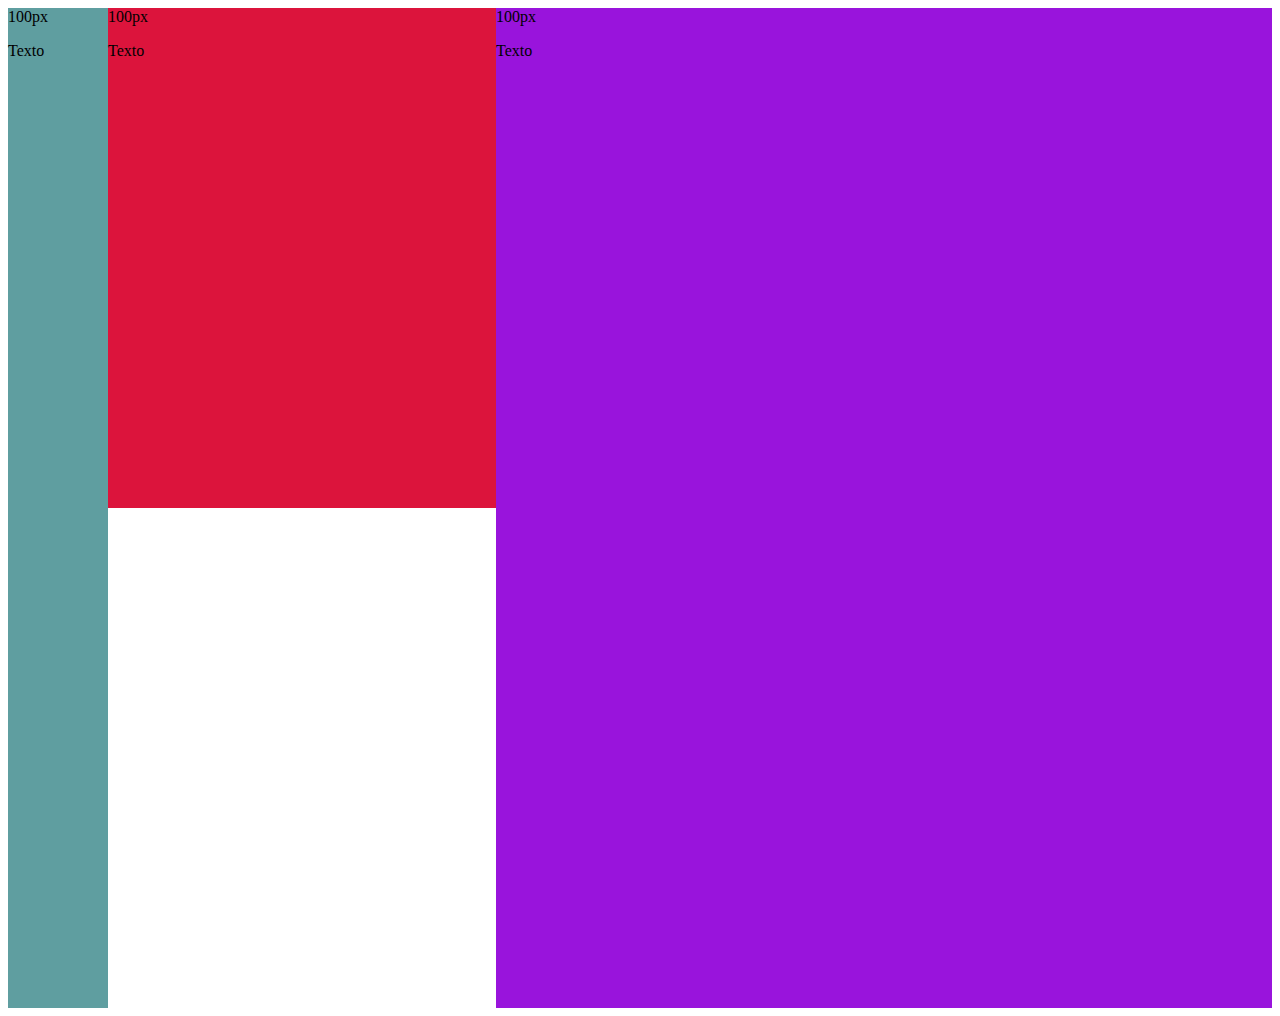
<file: grid.html>
<!DOCTYPE html>
<html lang="en">

<head>
    <meta charset="UTF-8">
    <meta http-equiv="X-UA-Compatible" content="IE=edge">
    <meta name="viewport" content="width=device-width, initial-scale=1.0">
    <title>Document</title>
</head>

<body>
    <div style="display:grid;grid-template-columns: 100px 1fr 2fr;">
        <div style="background-color:cadetblue;height:1000px;">
            100px <p>Texto</p>
        </div>
        <div style="background-color:crimson;height:500px;">
            100px <p>Texto</p>
        </div>
        <div style="background-color:rgb(153, 20, 220);">
            100px <p>Texto</p>
        </div>
    </div>

</body>

</html>
</file>
<file: styles.css>
button{
    cursor:pointer;
    border:none;
}
.btn-ubr {
    color: rgba(255, 255, 255, 1);
    background-color: rgba(0, 0, 0, 1);
    padding: 10px 10px 10px 10px;
    
}

.btn-amz {
    color: rgba(0, 0, 0, 1);
    background-color: rgba(255, 216, 20, 1);
    border: none;
    font-size: 20px;
    font-weight: 600;
    
    padding: 12px 60px 12px 60px;
    border-radius: 24px;
}

.btn-gth {
    color:rgba(255,255,255,1);
    background-color:rgba(46,164,79,1);
    border:none;
    font-size:18px;
    font-weight:600;
    
    padding:10px 18px 10px 18px;
    border-radius:6px;

}
.btn-bts-1{
    color:rgba(255,255,255,1);
    background-color:rgba(121,82,179,1);
    border:none;
    font-size:16px;
    font-weight:600;
   
    padding:12px 20px 12px 20px;
    border-radius:4px;

}
.btn-bts-2{
    color:rgba(108,117,125,1);
    background-color:rgba(255,255,255,1);
    border-width: 1px;
    border-color:rgba(108,117,125,1);
   
    font-size:16px;
    font-weight:600;
    padding:12px 20px 12px 20px;
    border-radius:4px;
}

.btn-lkd-1{
    font-size:22px;
    font-weight:600;
    color:rgba(255,255,255,1);
    background-color:rgba(10,102,194,1);
    border:none;
    padding:16px 32px 16px 32px;
    border-radius:28px;

}

.btn-lkd-2{
    font-size:22px;
    font-weight:600;
    color:rgba(10,102,194,1);
    background-color:rgba(255,255,255,1);
    border-width:2px;
    border-color:rgba(10,102,194,1);
    padding:16px 32px 16px 32px;
    border-radius:32px;
}

#preco{
    color:rgba(0,118,0,1);
}
.amz-link{
    color:rgba(0,113,133,1);
    font-size:18px;
    
}

.txt-enf{
    font-weight:600;
}
#ex2f{
    font-size:14px;
    padding:10px 16px 10px 16px;
}
#ex2f-2{
    font-size:14px;
    padding:10px 28px 10px 28px;
    background-color:rgba(255,164,28,1);
}
</file>
<file: ytb-clone/styles.css>
body {
    font-family: 'Roboto', 'Arial', sans-serif;
    padding-bottom: 1000px;
    margin: 0;
    padding-top: 80px;
    padding-left: 80px;
    background-color: rgba(33, 37, 41, 0.02);
}

.video-preview {}

.thumbnail-row {
    position: relative;
    height: 167px;
    width: 294px;
}


.video-time {
    position: absolute;
    background-color: rgba(0, 0, 0, 0.796);
    color: white;
    width: 40px;
    padding-top: 3px;
    padding-bottom: 3px;
    font-family: Roboto, Arial;
    font-size: 12px;
    display: flex;
    justify-content: center;
    align-items: center;
    border-radius: 3px;
    bottom: 7px;
    right: 5px;

}

.thumbnail {
    width: 100%;
    object-fit: contain;
    cursor: pointer;


}

.video-grid {
    display: grid;
    grid-template-columns: 1fr 1fr 1fr 1fr;
    column-gap: 0px;
    row-gap: 40px;



}

.video-title {

    width: 250px;
    margin-top: 0;
    font-weight: 500;
    font-size: 13px;
}

.video-info {}


.video-info-grid {
    display: grid;
    grid-template-columns: 50px 1fr;
    margin-top: 10px;
}

.channel-picture {
    width: 36px;

    vertical-align: top;
}

.profile-picture {
    width: 40px;
    border-radius: 50%;
}

.video-info {
    width: 250px;

}

.video-link {
    font-weight: 700px;
    font-size: 14px;
}

.video-autor,
.video-stats {


    margin-top: 0;
    font-size: 12px;
    color: rgba(96, 96, 96, 1);
}

.video-autor {
    margin-bottom: 4px;
}

.channel-picture {
    position: relative;
    display: inline-block;
    width: 50px;


}

.channel-tooltip {
    background-color: white;
    width: 200px;
    padding: 12px 12px;
    box-shadow: 2px 3px 6px rgba(0, 0, 0, 0.3);
    border-radius: 6px;
    position: absolute;
    top: 55px;
    z-index: 300;
    margin: 0;
    opacity: 0;
    pointer-events: none;
    height: 80px;
    display: flex;
    align-items: center;
    transition: opacity 0.15s;
}

.profile-picture-container:hover .channel-tooltip {
    opacity: 1;
}

.img-wraper {
    width: 75px;
    display: inline-block;
    margin: 0;
    height: 60px;
}

.img-wraper .profile-picture {
    width: 100%;
}

.profile-picture-container {
    margin: 0;
    margin-left: 6px;
    width: 50px;
    display: inline-block;
    font-family: 'Roboto', Arial;
   
}

.channel-info {
    margin: 0;
    margin-left: 16px;
    width: 200px;
}

.channel-info h4,
.channel-info p {
    margin: 0;

}

.channel-info h4 {
    margin-bottom: 8px;
}

@media (max-width:750px) {
    .video-grid {
        grid-template-columns: 1fr 1fr;
    }
}

@media(min-width:1000px) {
    .video-grid {
        grid-template-columns: 1fr 1fr 1fr 1fr
    }
}

@media(min-width:751px) and (max-width:999px) {
    .video-grid {
        grid-template-columns: 1fr 1fr 1fr;
    }
}
</file>
<file: ytb-clone/header.css>
.header {
    height: 55px;
    display: flex;
    flex-direction: row;
    justify-content: space-between;
    position: fixed;
    top: 0;
    left: 0;
    right: 0;
    background-color: white;
    box-shadow: 1px 1px 5px rgba(0, 0, 0, .12);
}

.left-section {

    display: flex;
    align-items: center;

}

/* imagens da seção esquerda do header */
.hbg-menu {
    height: 24px;
    margin-left: 24px;
    margin-right: 24px;
    cursor: pointer;
}

.ytb-logo {
    height: 20px;
}


.middle-section {
    margin-left: 54px;
    flex: 1;
    max-width: 450px;
    display: flex;
    align-items: center;
}

/* Botoes e barra de pesquisa da seção middle */
.search-bar {
    flex: 1;
    height: 36px;
    padding-left: 10px;
    box-shadow: inset 1px 1px 5px rgba(154, 154, 154, 0.2);
    border: 1px solid rgba(155, 155, 155, 0.585);
    border-radius: 2px;
    width: 0;


}

.search-bar,
.search-bar::placeholder {
    font-size: 16px;
    font-family: 'Roboto', 'Arial', sans-serif;

}

.btn-srch {
    height: 40px;
    width: 64px;
    border: 1px solid rgba(155, 155, 155, 0.585);
    margin-left: -1px;

    background-color: rgba(238, 236, 236, 0.448);
    border-radius: 2px;
    border: 1px solid rgb(204 204 204);
}

.icn-srch {
    height: 24px;

}

.btn-srch .tooltip,
.btn-voice .tooltip,
.upload-icon-container .tooltip,
.apps-icon-container .tooltip,
.not-icon-container .tooltip {
    position: absolute;
    background-color: grey;
    color: white;
    padding: 4px 8px 4px 8px;
    border-radius: 2px;
    font-size: 12px;
    bottom: -24px;
    opacity: 0;
    transition: opacity 0.15s;
    pointer-events: none;
    z-index: 3200;
    white-space: nowrap;
    align-items: center;
}

.upload-icon-container .tooltip {
    right: 10px;
}

.btn-srch:hover .tooltip,
.btn-voice:hover .tooltip,
.upload-icon-container:hover .tooltip,
.apps-icon-container:hover .tooltip,
.not-icon-container:hover .tooltip {
    opacity: 1;
}

.btn-voice {
    margin-left: 10px;
    height: 36px;
    width: 36px;
    border-radius: 18px;
    border: none;
    background-color: rgba(238, 236, 236, 0.448);



}

.icn-voice {
    height: 22px;
}

.btn-srh,
.btn-voice,
.upload-icon-container, .profile-pic-container,.apps-icon-container,.not-icon-container{
    display: flex;
    justify-content: center;
    position: relative;
    cursor: pointer;
    align-items:center;
    height:100%;
}

.not-icon-container .tooltip{
    left:0;
    bottom:-36px;
    left:-10px;
}

.right-section {
    display:grid;
    grid-template-columns:1fr 1fr 1fr 1fr;
    width: 250px;
    display: flex;
    align-items: center;
    justify-content: flex-end;

}

.icn-rgt-section {
    height: 24px;
    margin-right: 20px;
    margin-left: 10px;
}

.profile-pic {
    height: 32px;
    border-radius: 18px;
    
    cursor:pointer;
}
.profile-pic-container{
width:54px;
}
.notf-div {

    position: relative;

}

.notf-div span {
    position: absolute;
    top: 0;
    left: 22px;
    height: 14px;
    width: 16px;
    background-color: rgb(190, 19, 19);
    color: white;
    font-weight: 700px;
    font-size: 10px;
    border-radius: 14px;
    display: flex;
    align-items: center;
    justify-content: center;
}
</file>
<file: ytb-clone/sidebar.css>
.side-bar {
    position: fixed;
    left: 0;
    bottom: 0;
    top: 55px;
    background-color: white;
    width: 72px;
    z-index: 200;
    padding-top:5px;



}

.side-item {
    height: 76px;
    cursor: pointer;

    margin-bottom: 0px;
    margin-top: 0px;
    display: flex;
    flex-direction: column;
    justify-content: center;
    align-items: center;

}

.side-item:hover {
    background-color: rgba(128, 128, 128, 0.252);
}

.side-item-name {
    margin-top: 1px;
    color: rgb(33 37 41);
    font-size: 10px;
    font-family: Roboto, Arial;




}

.side-icn {

    height: 24px;

}
</file>
<file: styles2.css>
button{
    cursor:pointer;
}
.btn-ubr {
    color: rgba(255, 255, 255, 1);
    background-color: rgba(0, 0, 0, 1);
    padding: 10px 10px 10px 10px;
    transition-duration:.6s;
    
}
.btn-ubr:hover{
    opacity:.6;
}

.btn-amz {
    color: rgba(0, 0, 0, 1);
    background-color: rgba(255, 216, 20, 1);
    border: none;
    font-size: 20px;
    font-weight: 600;
    transition:background-color .6s;
    padding: 12px 60px 12px 60px;
    border-radius: 24px;
}
.btn-amz:active {

opacity:0.4;
}
.btn-amz:hover {
    background-color: rgb(210, 180, 29);
}
.btn-gth {
    color:rgba(255,255,255,1);
    background-color:rgba(46,164,79,1);
    border:none;
    font-size:18px;
    font-weight:600;
    transition-duration:.6s;
    padding:10px 18px 10px 18px;
    border-radius:6px;

}
.btn-gth:hover {
box-shadow:2px 2px 8px rgba(0,0,0,0.3);
}
.btn-bts-1{
    color:rgba(255,255,255,1);
    background-color:rgba(121,82,179,1);
    border:none;
    font-size:16px;
    font-weight:600;
    transition-duration:.6s;
    padding:12px 20px 12px 20px;
    border-radius:4px;

}

.btn-bts-1:hover{

    background-color:rgb(102, 66, 157);

}

.btn-bts-2{
    color:rgba(108,117,125,1);
    background-color:rgba(255,255,255,1);
    border-width: 1px;
    border-color:rgba(108,117,125,1);
    transition-duration:.3s;
    font-size:16px;
    font-weight:600;
    padding:12px 20px 12px 20px;
    border-radius:4px;
}
.btn-bts-2:hover{
    color:rgba(255,255,255,1);
    background-color:rgba(108,117,125,1);
}

.btn-lkd-1{
    font-size:22px;
    font-weight:600;
    color:rgba(255,255,255,1);
    background-color:rgba(10,102,194,1);
    border:none;
    padding:16px 32px 16px 32px;
    border-radius:28px;
    transition-duration:.5s;

}
.btn-lkd-1:hover{
background-color:rgb(12, 89, 167);
}

.btn-lkd-2{
    font-size:22px;
    font-weight:600;
    color:rgba(10,102,194,1);
    background-color:rgba(255,255,255,1);
    border-width:2px;
    border-color:rgba(10,102,194,1);
    padding:16px 32px 16px 32px;
    border-radius:32px;
    transition-duration:.01s;
}

.btn-lkd-2:hover{
    border-width: 3px;
    background-color:rgba(10,102,194,0.1);
}

#preco{
    color:rgba(0,118,0,1);
}
.amz-link{
    color:rgba(0,113,133,1);
    font-size:18px;
    
}
.amz-link:hover{
    color:crimson;
}
.txt-enf{
    font-weight:600;
}
#ex2f{
    font-size:14px;
    padding:8px 36px 8px 36px;
}
#ex2f-2{
    font-size:14px;
    padding:8px 36px 8px 36px;
    background-color:rgba(255,164,28,1);
}
#ex2f-2:hover{

    background-color:rgb(225, 147, 30);

}
</file>
